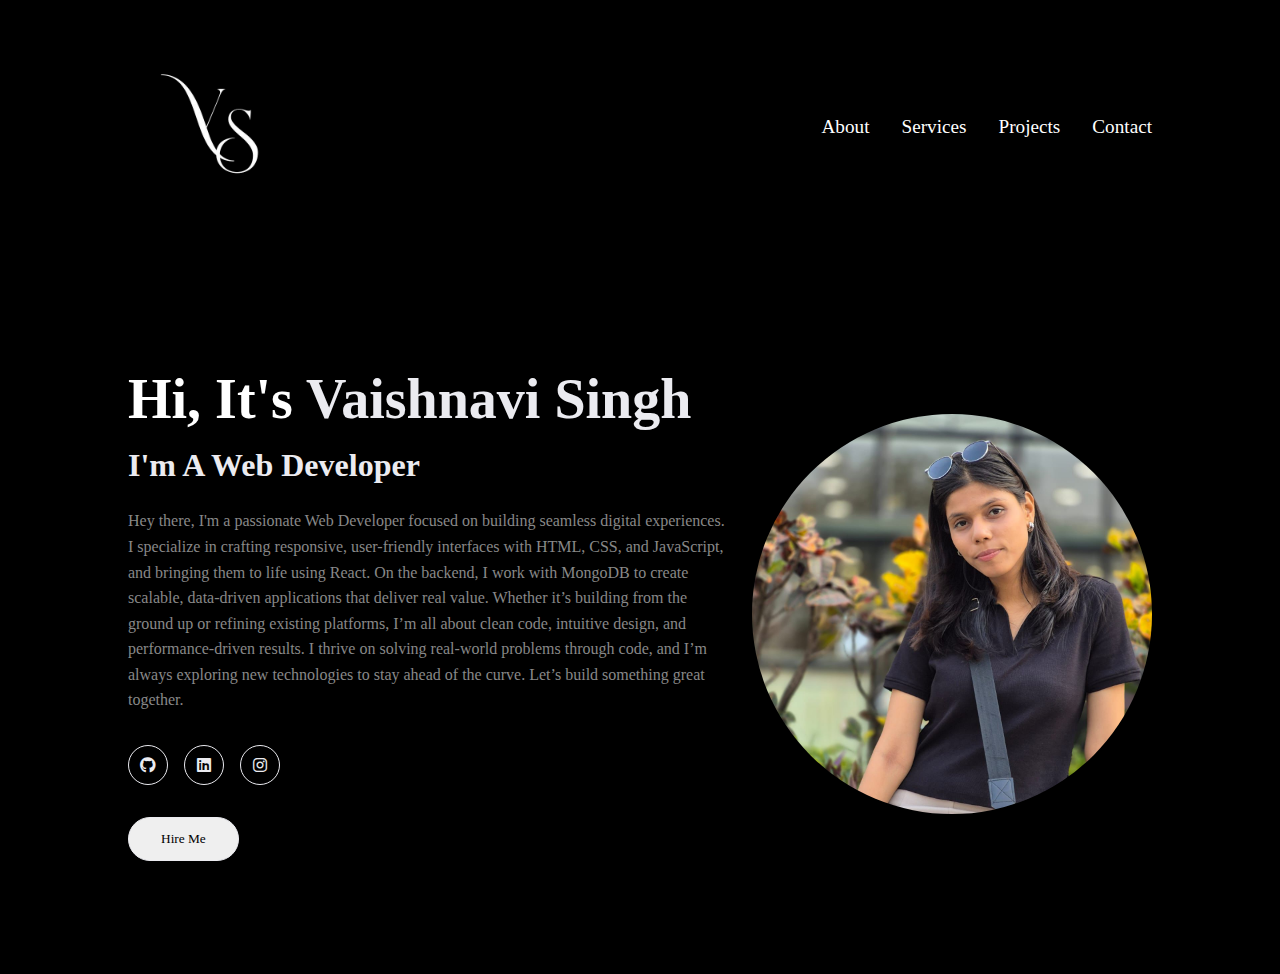
<file: index.html>
<!DOCTYPE html>
<html lang="en">

<head>
  <meta charset="UTF-8">
  <meta name="viewport" content="width=device-width, initial-scale=1.0">
  <title>Vaishnavi Singh Portfolio</title>
  <link rel="stylesheet" href="style.css">
  <link rel="stylesheet" href="https://cdnjs.cloudflare.com/ajax/libs/font-awesome/6.6.0/css/all.min.css" />
</head>

<body>

  <nav>

    <div class="logo"><img src="V-removebg-preview.png" alt=""width="200"></div>

    <div class="nav-links">
    <a class="text-gray-600" href="About.html">
     About
    </a>
    <a class="text-gray-600" href="Services.html">
     Services
    </a>
    <a class="text-gray-600" href="Projects.html">
     Projects
     <a class="text-gray-600" href="Contact.html">
     Contact
    </a>
    </a>
      
    </div>
    

      </nav>


  <!-- end-navbar......................... -->

  <section class="hero">

    <div class="hero-content">

      <h1>Hi, It's <span>Vaishnavi Singh</span></h1>

      <h2>I'm A Web Developer</h2>

      <p>Hey there, I'm a passionate Web Developer focused on building seamless digital experiences.
I specialize in crafting responsive, user-friendly interfaces with HTML, CSS, and JavaScript, and bringing them to life using React. On the backend, I work with MongoDB to create scalable, data-driven applications that deliver real value.

Whether it’s building from the ground up or refining existing platforms, I’m all about clean code, intuitive design, and performance-driven results. I thrive on solving real-world problems through code, and I’m always exploring new technologies to stay ahead of the curve.

Let’s build something great together.
      </p>

      <div class="social-links">

        <a href="https://github.com/Vaishnavi2331" class="icon">
          <i class="fa-brands fa-github"></i>
        </a>

        <a href="https://www.linkedin.com/in/vaishnavi-singh-1612aa255" class="icon">
          <i class="fa-brands fa-linkedin"></i>
        </a>

        <a href="https://www.instagram.com/vaishhh23?igsh=MW42Z2tmZms3NXh6Yg%3D%3D&utm_source=qr" class="icon">
          <i class="fa-brands fa-instagram"></i>
        </a>

      </div>

      <div class="cta-buttons">
        <button class="hire-btn">Hire Me</button>
        
      </div>
    </div>


    <div class="profile-image">
      <img src="Img Vaishu.jpg" alt="profile-image">
    </div>

  </section>

  <script src="script.js"></script>
</body>

</html>
</file>
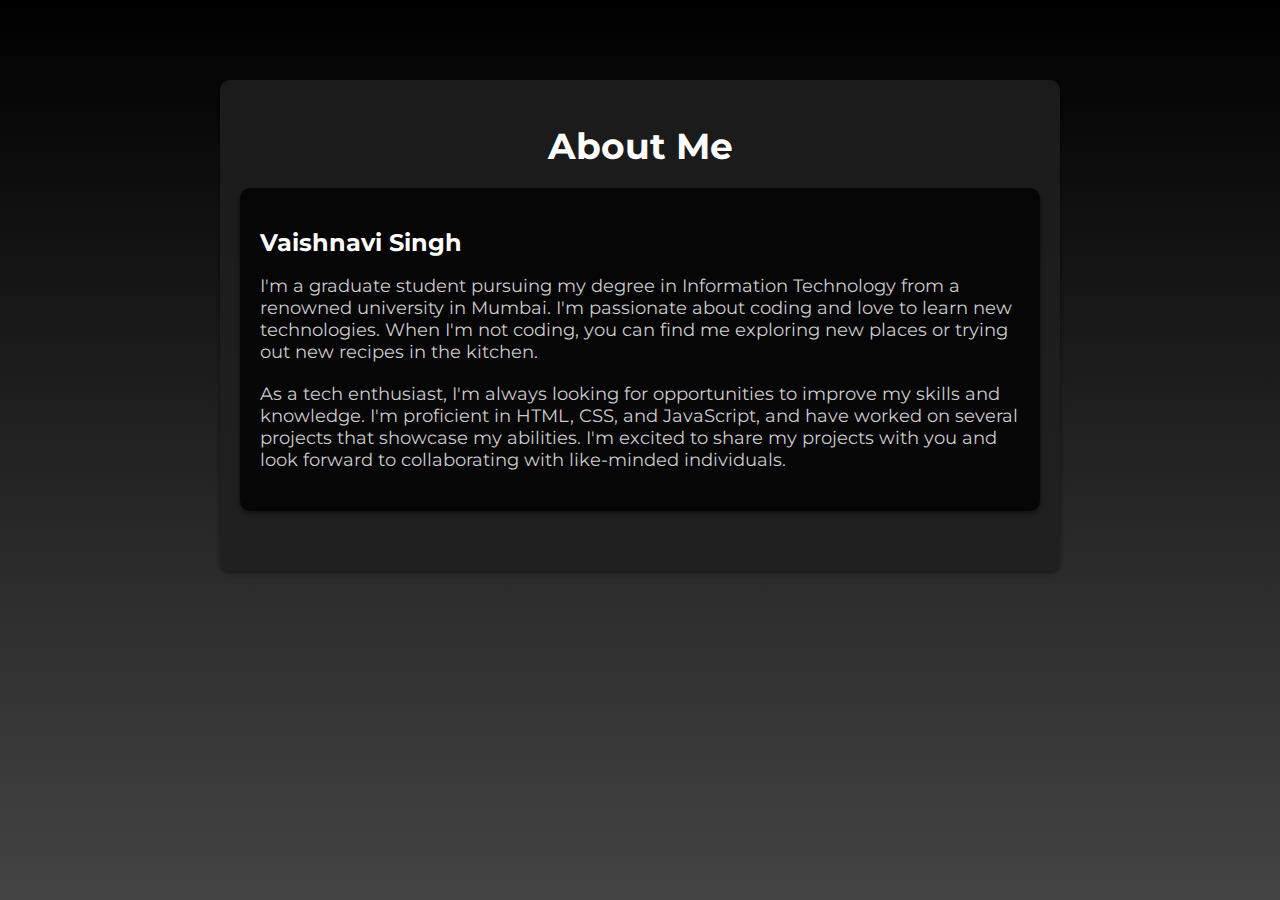
<file: About.html>
<!DOCTYPE html>
<html lang="en">
<head>
  <meta charset="UTF-8" />
  <meta name="viewport" content="width=device-width, initial-scale=1" />
  <title>About Me</title>
  <style>
    @import url('https://fonts.googleapis.com/css2?family=Montserrat:wght@400;700&display=swap');

    /* Gradient black to dark grey background */
    body {
      margin: 0;
      font-family: 'Montserrat', sans-serif;
      background: linear-gradient(180deg, #000000 0%, #444444 100%);
      color: #e0e0e0;
      display: flex;
      justify-content: center;
      align-items: flex-start;
      padding: 40px 20px;
      box-sizing: border-box;
      min-height: 100vh;
    }

    .about-container {
      max-width: 800px;
      margin: 40px auto;
      padding: 20px;
      background-color: rgba(30, 30, 30, 0.85); /* Semi-transparent background */
      box-shadow: 0 2px 4px rgba(0, 0, 0, 0.5);
      border-radius: 10px;
      overflow: hidden;
    }

    .title {
      font-weight: 700;
      font-size: 36px;
      margin-bottom: 20px;
      text-align: center;
      color: #ffffff;
    }

    .about-me {
      margin-bottom: 40px;
      padding: 20px;
      background-color: rgba(0, 0, 0, 0.8); /* Darker background for the about section */
      border-radius: 10px;
      box-shadow: 0 2px 4px rgba(0, 0, 0, 0.5);
    }

    .name {
      font-weight: 700;
      font-size: 24px;
      margin-bottom: 10px;
      color: #ffffff;
    }

    .description {
      font-size: 18px;
      margin-bottom: 20px;
      color: #cccccc;
    }

    .projects-title {
      font-weight: 700;
      font-size: 24px;
      margin-bottom: 20px;
      text-align: center;
      color: #ffffff;
    }

    .projects-list {
      list-style: none;
      padding: 0;
      margin: 0;
    }

    .project-item {
      margin-bottom: 20px;
      padding-bottom: 20px;
      border-bottom: 1px solid #555;
    }

    .project-name {
      font-weight: 700;
      font-size: 18px;
      margin-bottom: 10px;
      color: #ffffff;
    }

    .project-description {
      font-size: 16px;
      margin-bottom: 10px;
      color: #cccccc;
    }

    .project-link {
      font-size: 16px;
      color: #337ab7;
      text-decoration: none;
    }

    .project-link:hover {
      color: #23527c;
    }
  </style>
</head>
<body>
  <main class="about-container">
    <h1 class="title">About Me</h1>
    <div class="about-me">
      <h2 class="name">Vaishnavi Singh</h2>
      <p class="description">I'm a graduate student pursuing my degree in Information Technology from a renowned university in Mumbai. I'm passionate about coding and love to learn new technologies. When I'm not coding, you can find me exploring new places or trying out new recipes in the kitchen.</p>
      <p class="description">As a tech enthusiast, I'm always looking for opportunities to improve my skills and knowledge. I'm proficient in HTML, CSS, and JavaScript, and have worked on several projects that showcase my abilities. I'm excited to share my projects with you and look forward to collaborating with like-minded individuals.</p>
    </div>
  </main>
</body>
</html>
</file>
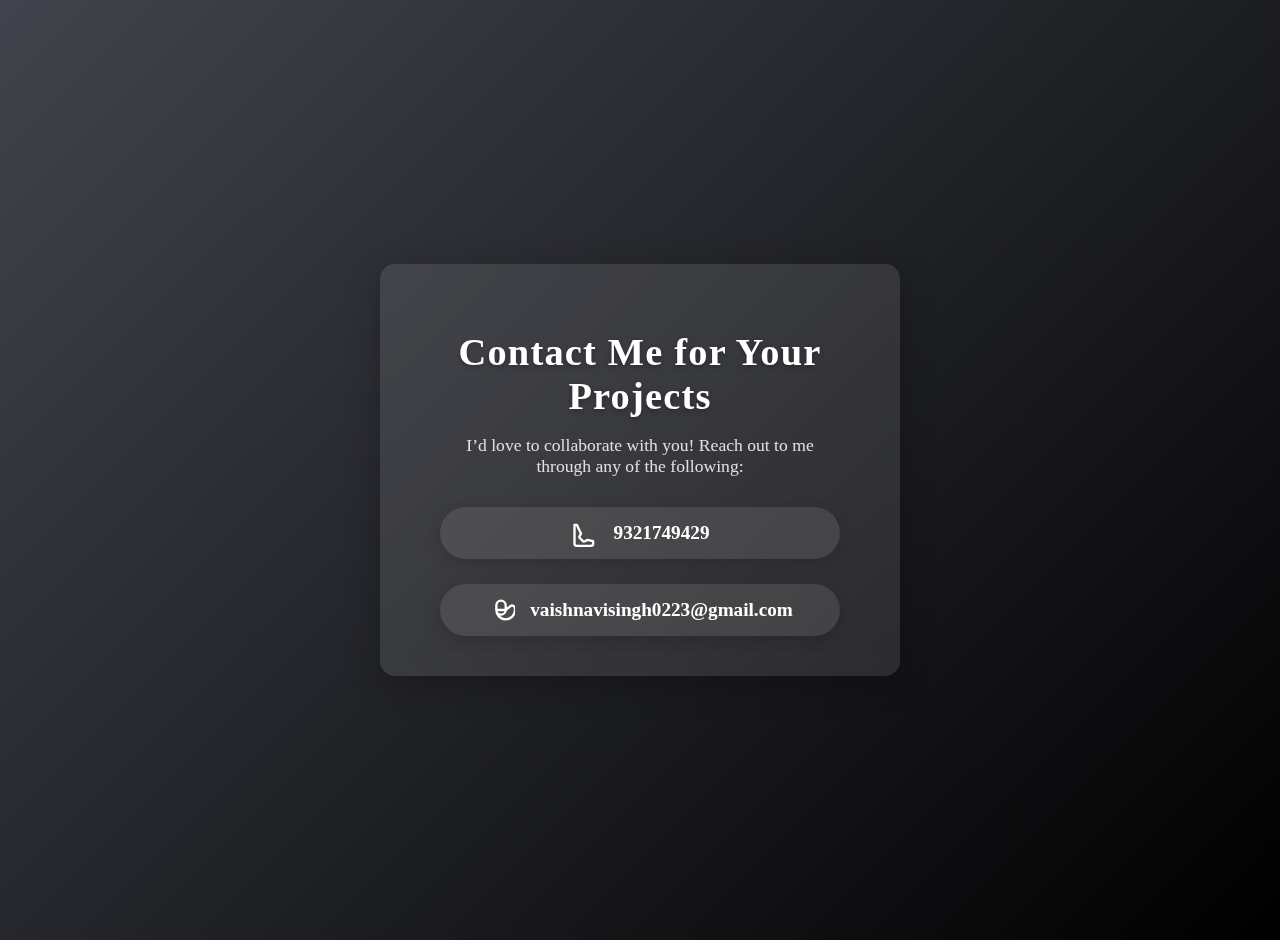
<file: Contact.html>
<!DOCTYPE html>
<html lang="en">
<head>
  <meta charset="UTF-8" />
  <meta name="viewport" content="width=device-width, initial-scale=1" />
  <title>Contact Me for Projects</title>
  <style>
    @import url('https://fonts.googleapis.com/css2?family=Montserrat:wght@400;700&display=swap');

    body {
      margin: 0;
      font-family: 'Times New Roman', Times, serif;
      background: linear-gradient(135deg, #42444d, #000000);
      color: #fff;
      display: flex;
      align-items: center;
      justify-content: center;
      min-height: 100vh;
      padding: 20px;
    }

    .contact-container {
      background: rgba(255, 255, 255, 0.1);
      padding: 40px 60px;
      border-radius: 15px;
      box-shadow: 0 8px 32px rgba(0,0,0,0.25);
      max-width: 400px;
      text-align: center;
      backdrop-filter: blur(10px);
    }

    .title {
      font-weight: 700;
      font-size: 2.4rem;
      margin-bottom: 10px;
      letter-spacing: 1.2px;
      text-shadow: 0 2px 5px rgba(0,0,0,0.3);
    }

    .intro {
      font-weight: 400;
      font-size: 1.1rem;
      margin-bottom: 30px;
      color: #e0e0e0;
    }

    .contact-info {
      display: flex;
      flex-direction: column;
      gap: 25px;
    }

    .info-item {
      display: flex;
      align-items: center;
      justify-content: center;
      gap: 15px;
      font-size: 1.2rem;
      font-weight: 600;
      background: rgba(190, 181, 181, 0.15);
      padding: 12px 25px;
      border-radius: 50px;
      transition: background 0.3s ease;
      cursor: default;
      user-select: text;
      box-shadow: 0 4px 15px rgba(0,0,0,0.15);
    }

    .info-item:hover {
      background: rgba(255, 255, 255, 0.3);
    }

    .icon {
      width: 28px;
      height: 28px;
      stroke: #fff;
      flex-shrink: 0;
    }

    .contact-link {
      color: #fff;
      text-decoration: none;
      user-select: text;
      transition: color 0.3s ease;
    }

    .contact-link:hover {
      color: #ffd700;
      text-decoration: underline;
    }

    @media (max-width: 480px) {
      .contact-container {
        padding: 30px 20px;
        max-width: 100%;
      }

      .title {
        font-size: 1.8rem;
      }

      .info-item {
        font-size: 1rem;
        gap: 10px;
        padding: 10px 20px;
      }

      .icon {
        width: 24px;
        height: 24px;
      }
    }
  </style>
</head>
<body>
  <main class="contact-container">
    <h1 class="title">Contact Me for Your Projects</h1>
    <p class="intro">I’d love to collaborate with you! Reach out to me through any of the following:</p>
    <div class="contact-info">
      <div class="info-item">
        <svg xmlns="http://www.w3.org/2000/svg" class="icon" fill="none" viewBox="0 0 24 24" stroke="currentColor">
          <path stroke-linecap="round" stroke-linejoin="round" stroke-width="2"
            d="M3 5h2l3.6 7.59-1.35 2.44a1 1 0 00.3 1.26l2.7 2.7a1 1 0 001.26.3l2.44-1.35L19 19v2a2 2 0 01-2 2H5a2 2 0 01-2-2V5z" />
        </svg>
        <a href="tel:+1234567890" class="contact-link">9321749429</a>
      </div>
      <div class="info-item">
        <svg xmlns="http://www.w3.org/2000/svg" class="icon" fill="none" viewBox="0 0 24 24" stroke="currentColor">
          <path stroke-linecap="round" stroke-linejoin="round" stroke-width="2"
            d="M16 12H8m8 0a4 4 0 01-8 0m8 0V8a4 4 0 00-8 0v4a8 8 0 0016 0v-1a3 3 0 00-3-3z" />
        </svg>
        <a href="mailto:your.email@example.com" class="contact-link">vaishnavisingh0223@gmail.com</a>
      </div>
    </div>
  </main>
</body>
</html>
</file>
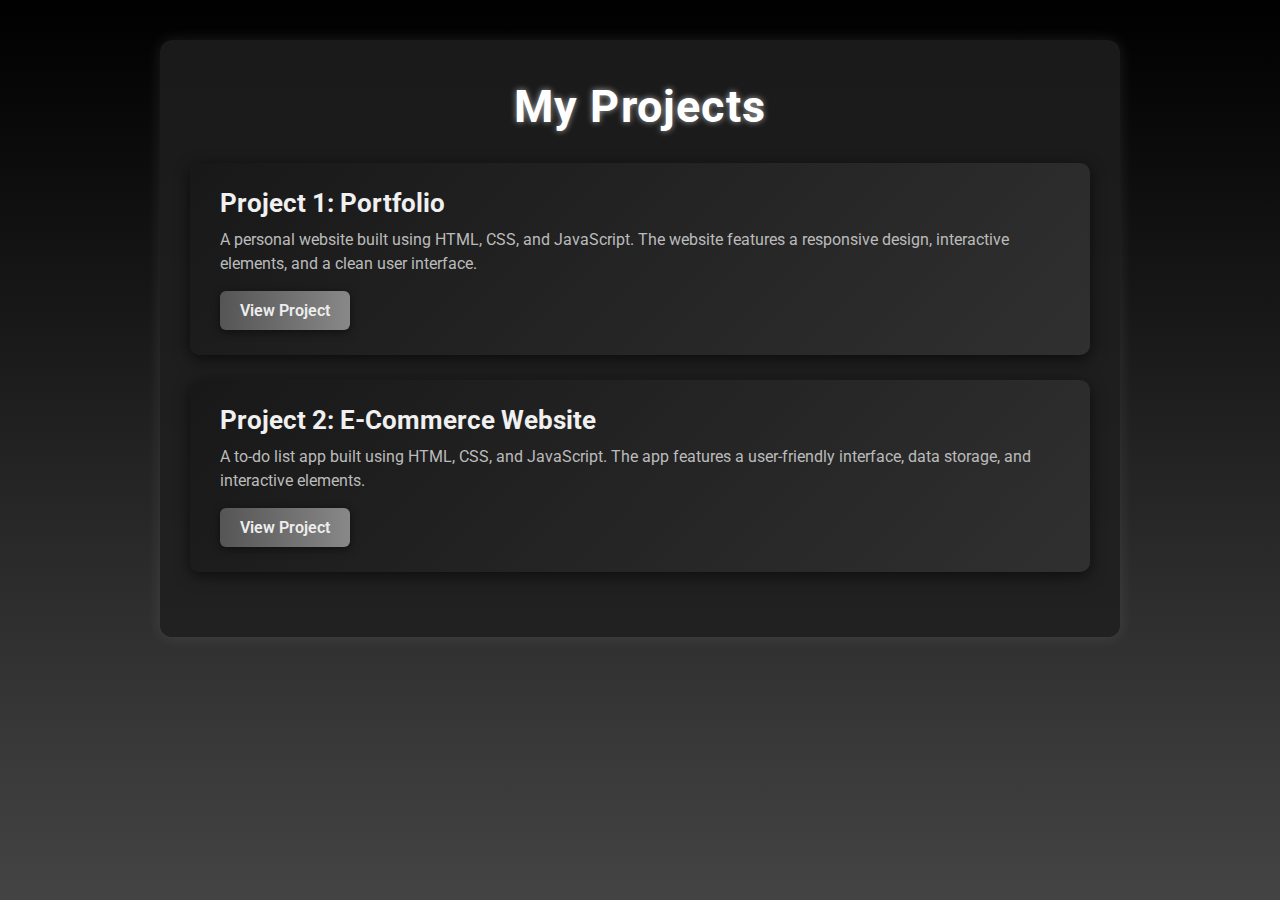
<file: Projects.html>
<!DOCTYPE html>
<html lang="en">
<head>
  <meta charset="UTF-8" />
  <meta name="viewport" content="width=device-width, initial-scale=1" />
  <title>My Projects</title>
  <style>
    @import url('https://fonts.googleapis.com/css2?family=Roboto:wght@400;700&display=swap');
    /* Gradient black to dark grey background */
    body {
      margin: 0;
      min-height: 100vh;
      background: linear-gradient(180deg, #000000 0%, #444444 100%);
      font-family: 'Roboto', sans-serif;
      color: #e0e0e0;
      display: flex;
      justify-content: center;
      align-items: flex-start;
      padding: 40px 20px;
      box-sizing: border-box;
    }
    .projects-container {
      max-width: 900px;
      width: 100%;
      background: rgba(30, 30, 30, 0.85);
      padding: 40px 30px;
      border-radius: 12px;
      box-shadow: 0 0 15px rgba(255, 255, 255, 0.1);
    }
    .projects-title {
      margin: 0 0 30px;
      font-weight: 700;
      font-size: 2.8rem;
      letter-spacing: 1.2px;
      color: #ffffff;
      text-align: center;
      text-shadow: 0 0 6px #ffffff99;
    }
    .projects-list {
      list-style: none;
      padding: 0;
      margin: 0;
    }
    .project-item {
      background: linear-gradient(135deg, #181818, #303030);
      margin-bottom: 25px;
      padding: 25px 30px;
      border-radius: 10px;
      box-shadow: 0 4px 15px rgba(0, 0, 0, 0.6);
      transition: transform 0.3s ease, box-shadow 0.3s ease;
    }
    .project-item:hover {
      transform: translateY(-6px);
      box-shadow: 0 8px 30px rgba(255, 255, 255, 0.25);
    }
    .project-name {
      margin: 0 0 10px;
      font-size: 1.6rem;
      font-weight: 700;
      color: #f0f0f0;
    }
    .project-description {
      margin: 0 0 15px;
      font-size: 1rem;
      line-height: 1.5;
      color: #bbbbbb;
    }
    .project-link {
      display: inline-block;
      padding: 10px 20px;
      background: linear-gradient(90deg, #555555, #888888);
      color: #eeeeee;
      text-decoration: none;
      font-weight: 600;
      border-radius: 6px;
      box-shadow: 0 2px 8px rgba(0,0,0,0.5);
      transition: background 0.3s ease, box-shadow 0.3s ease;
    }
    .project-link:hover {
      background: linear-gradient(90deg, #bbbbbb, #dddddd);
      color: #222222;
      box-shadow: 0 4px 15px rgba(255, 255, 255, 0.8);
    }
  </style>
</head>
<body>
  <div class="projects-container">
    <h3 class="projects-title">My Projects</h3>
    <ul class="projects-list">
      <li class="project-item">
        <h4 class="project-name">Project 1: Portfolio</h4>
        <p class="project-description">A personal website built using HTML, CSS, and JavaScript. The website features a responsive design, interactive elements, and a clean user interface.</p>
        <a href="#" class="project-link">View Project</a>
      </li>
      <li class="project-item">
        <h4 class="project-name">Project 2: E-Commerce Website</h4>
        <p class="project-description">A to-do list app built using HTML, CSS, and JavaScript. The app features a user-friendly interface, data storage, and interactive elements.</p>
        <a href="#" class="project-link">View Project</a>
      </li>
    </ul>
  </div>
</body>
</html>
</file>
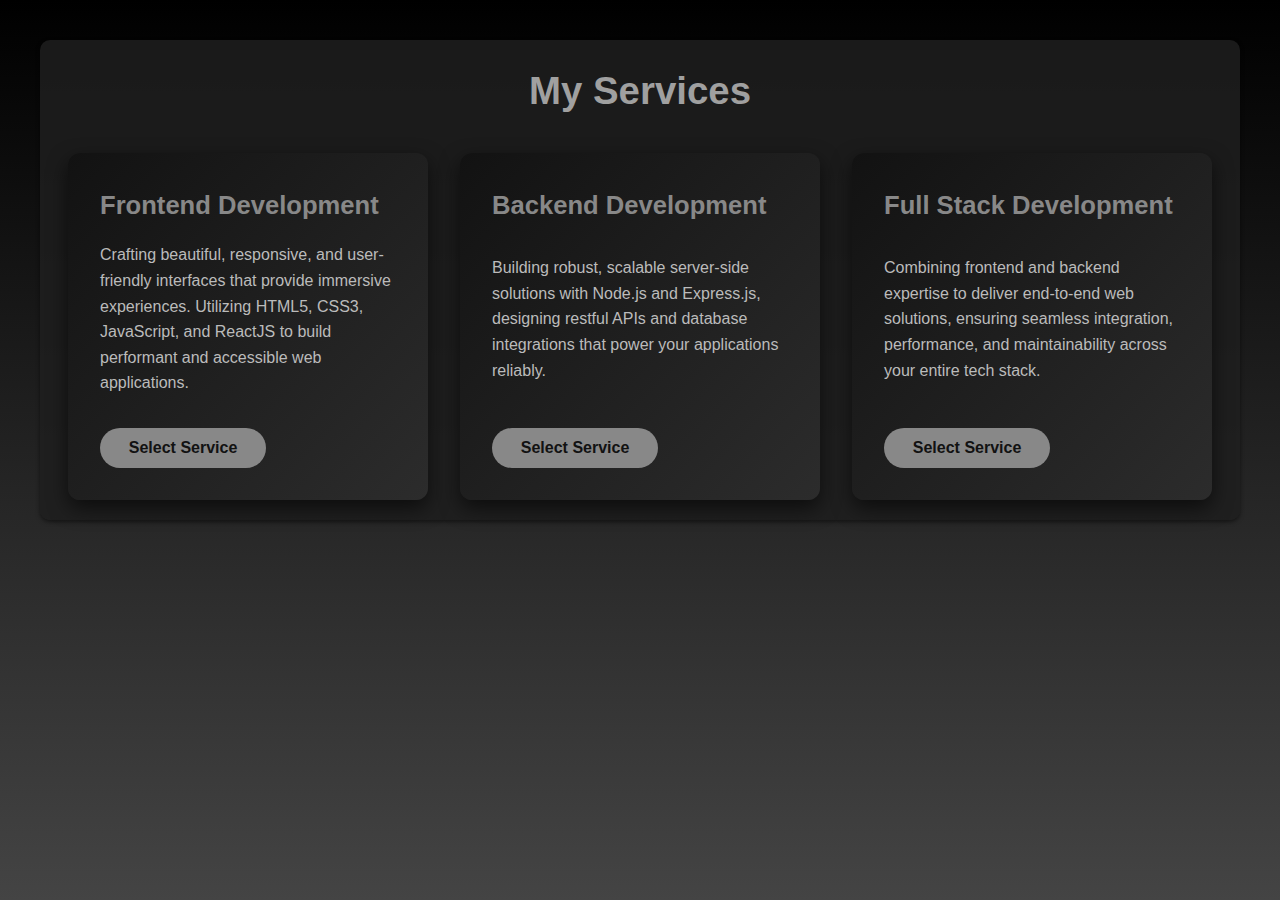
<file: Services.html>
<!DOCTYPE html>
<html lang="en">
<head>
<meta charset="UTF-8" />
<meta name="viewport" content="width=device-width, initial-scale=1" />
<title>Services - Software Developer Portfolio</title>
<style>
  /* Reset and base */
  * {
    margin: 0; padding: 0; box-sizing: border-box;
  }
  body {
    font-family: 'Poppins', sans-serif;
    background: linear-gradient(180deg, #000000 0%, #444444 100%); /* gradient background */
    color: #f0f0f0;
    line-height: 1.6;
    padding: 40px 20px;
    min-height: 100vh; /* Ensure the body fills the viewport height */
  }
  .container {
    max-width: 1200px;
    margin: 0 auto;
    background-color: rgba(30, 30, 30, 0.85); /* Semi-transparent background */
    padding: 20px;
    border-radius: 10px;
    box-shadow: 0 2px 4px rgba(0, 0, 0, 0.5);
  }

  h2 {
    font-weight: 700;
    font-size: 2.4rem;
    margin-bottom: 1rem;
    color: #a0a0a0; /* lighter grey for main heading */
    text-align: center;
  }

  .services-grid {
    display: flex;
    gap: 2rem;
    justify-content: center;
    flex-wrap: wrap;
    margin-top: 2rem;
  }

  .service-card {
    background: linear-gradient(135deg, #121212, #2c2c2c);
    border-radius: 12px;
    box-shadow: 0 8px 20px rgba(0,0,0,0.6);
    padding: 2rem;
    transition: transform 0.3s ease, box-shadow 0.3s ease;
    display: flex;
    flex-direction: column;
    justify-content: space-between;
    color: #ddd;
    flex: 1 1 300px;
    max-width: 360px;
  }
  .service-card:hover {
    transform: translateY(-8px);
    box-shadow: 0 16px 50px rgba(255,255,255,0.25), 0 0 24px rgba(255,255,255,0.15);
  }

  .service-card h3 {
    color: #888888; /* medium grey for headings */
    font-weight: 700;
    margin-bottom: 1rem;
    font-size: 1.6rem;
  }

  .service-card p {
    font-size: 1rem;
    color: #bbbbbb; /* lighter grey for paragraph */
    margin-bottom: 2rem;
  }

  .btn-select {
    align-self: start;
    background-color: #888888; /* medium grey button */
    color: #121212; /* dark text for contrast */
    border: none;
    padding: 0.7rem 1.8rem;
    border-radius: 30px;
    font-weight: 700;
    font-size: 1rem;
    cursor: pointer;
    transition: background-color 0.3s ease, color 0.3s ease, box-shadow 0.3s ease;
    user-select: none;
  }
  .btn-select:hover,
  .btn-select:focus {
    background-color: #aaaaaa; /* lighter grey on hover */
    color: #000000;
    box-shadow: 0 0 12px rgba(255,255,255,0.6);
  }

  /* Responsive adjustments */
  @media (max-width: 1000px) {
    .services-grid {
      justify-content: center;
    }
  }
  @media (max-width: 700px) {
    .service-card {
      flex: 1 1 100%;
      max-width: none;
    }
  }
</style>
</head>
<body>
  <section class="container">
    <h2>My Services</h2>
    <div class="services-grid">
      
      <article class="service-card">
        <h3>Frontend Development</h3>
        <p>
          Crafting beautiful, responsive, and user-friendly interfaces that provide immersive experiences. 
          Utilizing HTML5, CSS3, JavaScript, and ReactJS to build performant and accessible web applications.
        </p>
        <button class="btn-select" type="button" aria-label="Select Frontend Development service">Select Service</button>
      </article>
      
      <article class="service-card">
        <h3>Backend Development</h3>
        <p>
          Building robust, scalable server-side solutions with Node.js and Express.js, designing restful APIs and database integrations that power your applications reliably.
        </p>
        <button class="btn-select" type="button" aria-label="Select Backend Development service">Select Service</button>
      </article>
      
      <article class="service-card">
        <h3>Full Stack Development</h3>
        <p>
          Combining frontend and backend expertise to deliver end-to-end web solutions, ensuring seamless integration, performance, and maintainability across your entire tech stack.
        </p>
        <button class="btn-select" type="button" aria-label="Select Full Stack Development service">Select Service</button>
      </article>
    </div>
  </section>
</body>
</html>
</file>
<file: style.css>
* {
  margin: 0;
  padding: 0;
  box-sizing: border-box;
  font-family: 'Times New Roman', Times, serif;
}

body {
  background-color:black;
  color: white;
  overflow-x: hidden;
}

nav {
  display: flex;
  justify-content: space-between;
  align-items: center;
  padding: 1.5rem 10%;
  position: relative;
}

.logo {
  font-size: 1.5rem;
  font-weight: bold;
}

.logo span {
  color: #ebebf0;
}

.nav-links {
  display: flex;
  font-size: larger;
  gap: 2rem;
}

.nav-links a {
  color: white;
  text-decoration: none;
  transition: color 0.3s;
}

.nav-links a:hover {
  color: #ebebf0;
}

.contact-info {

  background-color: #ebebf0;
  color: white;
  padding: 0.7rem 1.5rem;
  border: none;
  cursor: pointer;
  transition: transform 0.3s;
  border-radius: 25px;
}

.contact-info:hover {
  transform: scale(1.05);
}

.humburger {
  display: none;
  cursor: pointer;
  background: none;
  border: none;
  padding: 0.5rem;
  z-index: 100;

}

.humburger .bar {

  display: block;
  background-color: white;
  width: 25px;
  height: 3px;
  margin: 5px auto;
  transition: all 0.3s ease-in-out;
}

.hero {
  display: flex;
  align-items: center;
  justify-content: space-between;
  padding: 2rem 10%;
  min-height: 80vh;
}

.hero-content {
  max-width: 600px;
}

.hero-content h1 {
  font-size: 3.5rem;
  margin-bottom: 1rem;
}

.hero-content h1 span {
  color: #ebebf0;
}

.hero-content h2 {
  font-size: 2rem;
  color: #ebebf0;
  margin-bottom: 1.5rem;
}

.hero-content p {
  color: #888;
  margin-bottom: 2rem;
  line-height: 1.6;
}

.social-links {
  display: flex;
  gap: 1rem;
  margin-bottom: 2rem;
}

.icon {
  width: 40px;
  height: 40px;
  border: 1px solid #ebebf0;
  border-radius: 50%;
  display: flex;
  align-items: center;
  justify-content: center;
  color: #ebebf0;
  text-decoration: none;
  transition: all 0.3s;
}

.icon:hover {
  background-color: #ebebf0;
  color: white;
  transform: scale(1.2);
}

.cta-buttons {
  display: flex;
  gap: 1rem;
}

.hire-btn {

   padding: 0.8rem 2rem;
  border: none;
  border-radius: 25px;
  color: black;
  cursor: pointer;
  border: 1px solid #ebebf0;
  text-decoration: none;
  transition: transform 0.3s;
}

.contact-link {
  padding: 0.8rem 2rem;
  border: none;
  border-radius: 25px;
  color: black;
  cursor: pointer;
  border: 1px solid #ebebf0;
  text-decoration: none;
  transition: transform 0.3s;

}

.hire-btn:hover,
.contact-link:hover {

  transform: scale(1.05);
}

.profile-image {
  width: 400px;
  height: 400px;
  border-radius: 50%;
  overflow: hidden;
  position: relative;
}

.profile-image img {
  width: 100%;
  height: 120%;
  object-fit: cover;
}

@media (max-width: 1200px) {

  .profile-image {
    width: 250px;
    height: 250px;
  }

  .hero-content {

    max-width: 300px;
  }

}

@media (max-width: 768px) {

  .nav-links {
    position: fixed;
    left: -100%;
    top: 0;
    gap: 0;
    flex-direction: column;
    width: 100%;
    height: 100vh;
    text-align: center;
    padding-top: 4rem;
    z-index: 99;
    transition: 0.3s;
    background-color: black;
  }

  .nav-links a{
    margin: 1.5rem 0;
    font-size: 1.2rem
  }

  .humburger {
    display: block;
  }

  .humburger.active .bar:nth-child(2) {

    opacity: 0;

  }

  .humburger.active .bar:nth-child(1){

    transform: translateY(8px) rotate(45deg);
  }

  .humburger.active .bar:nth-child(3){

    transform: translateY(-8px) rotate(-45deg);
  }


  .nav-links.active{
    left: 0;
  }


  .hero{
    flex-direction: column-reverse;
    text-align: center;
    padding: 1rem;
  }

  .contact-info{
    display: none;
  }

  .hero-content h1{

    font-size: 2.5rem;
  }

  .hero-content h2{
    font-size: 1.5rem;
  }

  .social-links{
    justify-content: center;

  }

  .cta-buttons{
    justify-content: center;
  }

  .profile-image{
    width: 300px;
    height: 300px;
    margin-bottom: 2rem;
  }

}
</file>
